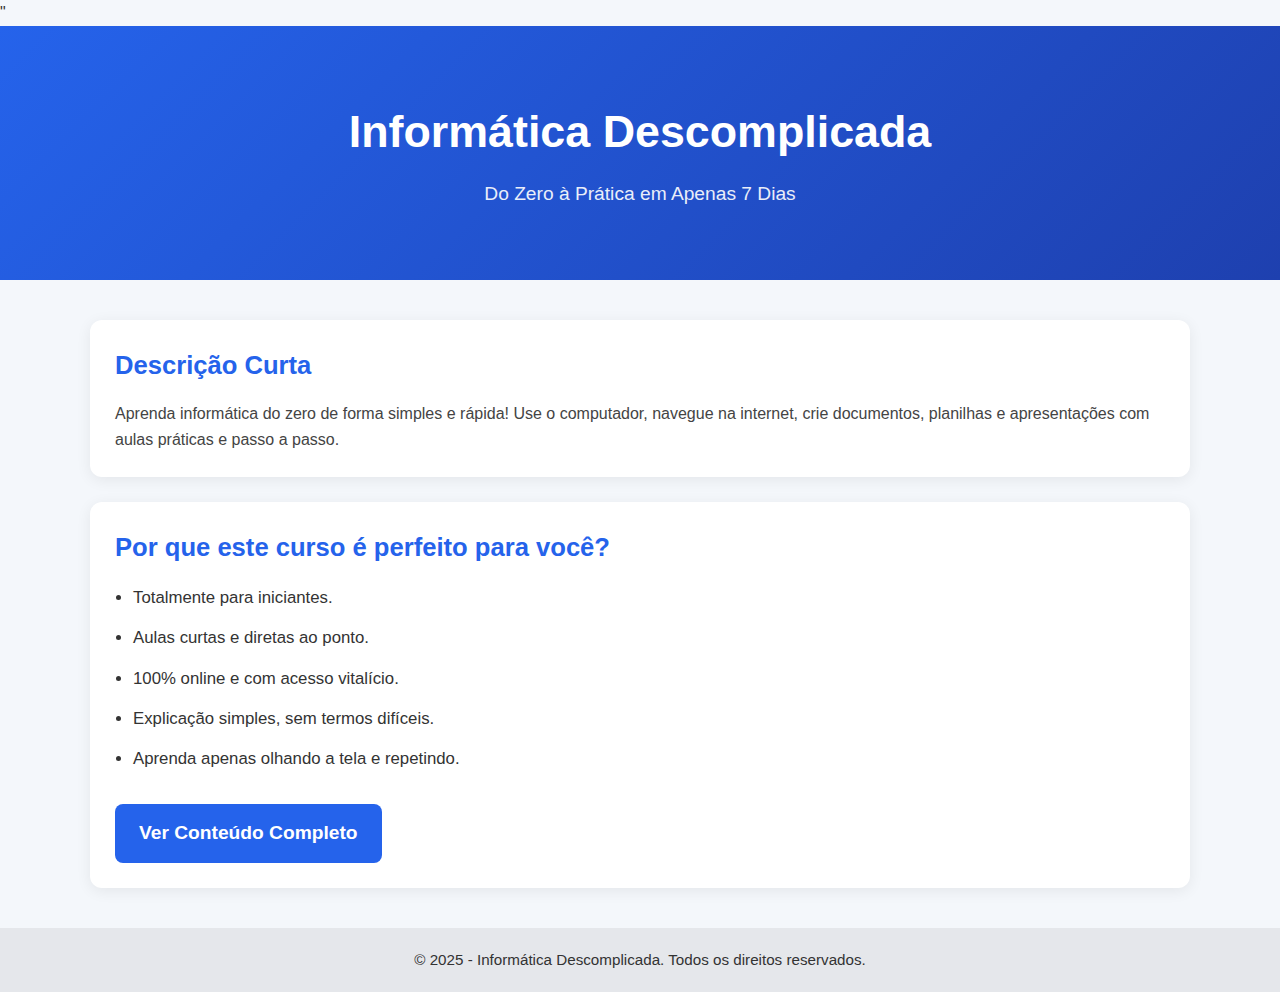
<file: index.html>
<!DOCTYPE html>
<html lang="pt-BR">
<head>
    <meta charset="UTF-8">
    <meta name="viewport" content="width=device-width, initial-scale=1.0">
    <title>Informática Descomplicada – Home</title>
    <link rel="stylesheet" href="style.css">
    <link rel="stylesheet" href="index.css">
"
</head>
<body>

<header>
    <h1>Informática Descomplicada</h1>
    <p>Do Zero à Prática em Apenas 7 Dias</p>
</header>

<div class="container">
    <div class="section">
        <h2>Descrição Curta</h2>
        <p>Aprenda informática do zero de forma simples e rápida! Use o computador, navegue na internet, 
        crie documentos, planilhas e apresentações com aulas práticas e passo a passo.</p>
    </div>

    <div class="section">
        <h2>Por que este curso é perfeito para você?</h2>
        <ul>
            <li>Totalmente para iniciantes.</li>
            <li>Aulas curtas e diretas ao ponto.</li>
            <li>100% online e com acesso vitalício.</li>
            <li>Explicação simples, sem termos difíceis.</li>
            <li>Aprenda apenas olhando a tela e repetindo.</li>
        </ul>
        <a class="btn" href="conteudo.html">Ver Conteúdo Completo</a>
    </div>
</div>

<footer>
    © 2025 - Informática Descomplicada. Todos os direitos reservados.
</footer>

</body>
</html>
</file>
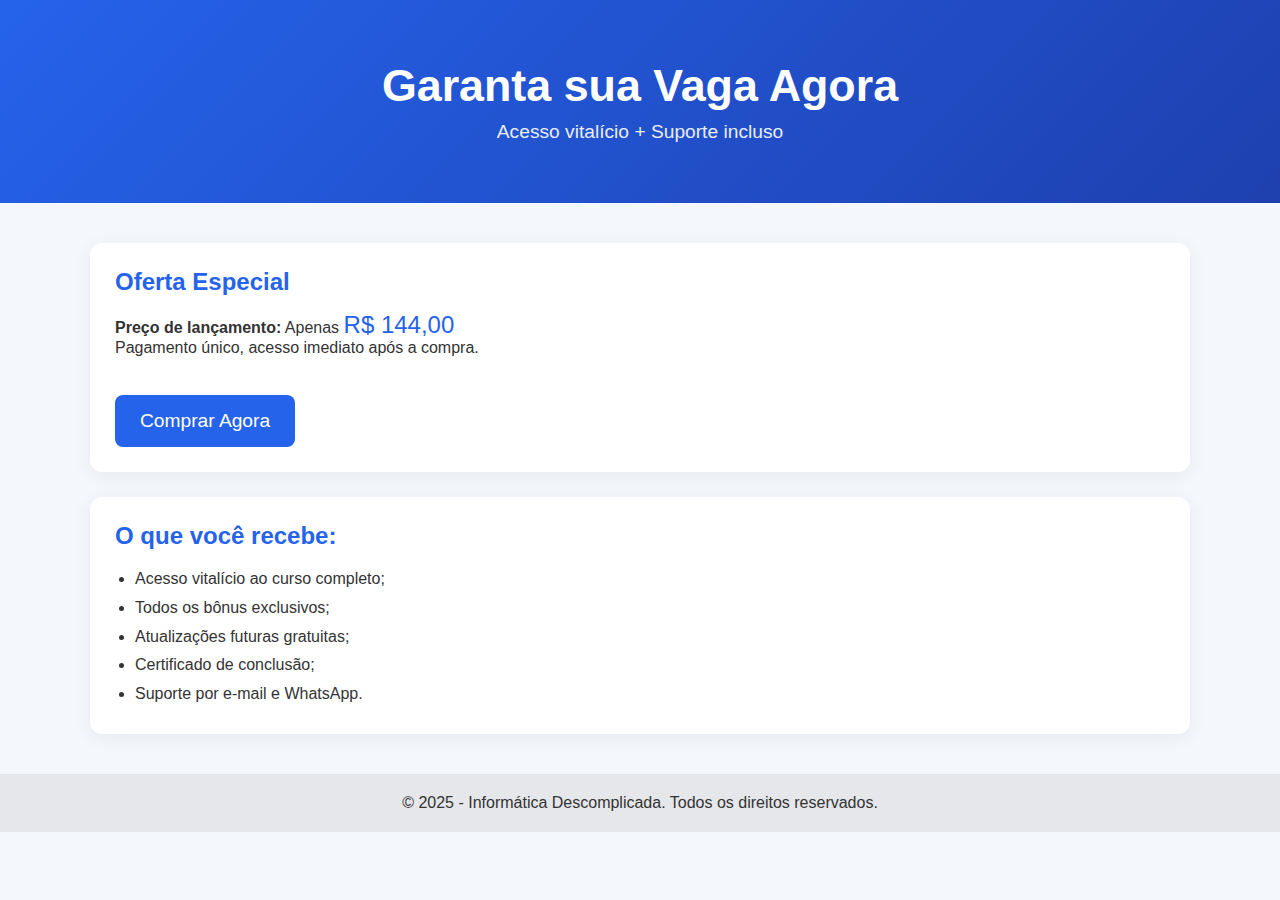
<file: comprar.html>
<!DOCTYPE html>
<html lang="pt-BR">
<head>
    <meta charset="UTF-8">
    <meta name="viewport" content="width=device-width, initial-scale=1.0">
    <title>Comprar – Informática Descomplicada</title>
    <link rel="stylesheet" href="style.css">
</head>
<body>

<header>
    <h1>Garanta sua Vaga Agora</h1>
    <p>Acesso vitalício + Suporte incluso</p>
</header>

<div class="container">
    <div class="section">
        <h2>Oferta Especial</h2>
        <p><b>Preço de lançamento:</b> Apenas <span style="color:#2563eb; font-size:1.5rem;">R$ 144,00</span></p>
        <p>Pagamento único, acesso imediato após a compra.</p>
        <br>
        <a class="btn" href="#">Comprar Agora</a>
        <!-- Aqui você colocará o link da Kiwify -->
    </div>

    <div class="section">
        <h2>O que você recebe:</h2>
        <ul>
            <li>Acesso vitalício ao curso completo;</li>
            <li>Todos os bônus exclusivos;</li>
            <li>Atualizações futuras gratuitas;</li>
            <li>Certificado de conclusão;</li>
            <li>Suporte por e-mail e WhatsApp.</li>
        </ul>
    </div>
</div>

<footer>
    © 2025 - Informática Descomplicada. Todos os direitos reservados.
</footer>

</body>
</html>
</file>
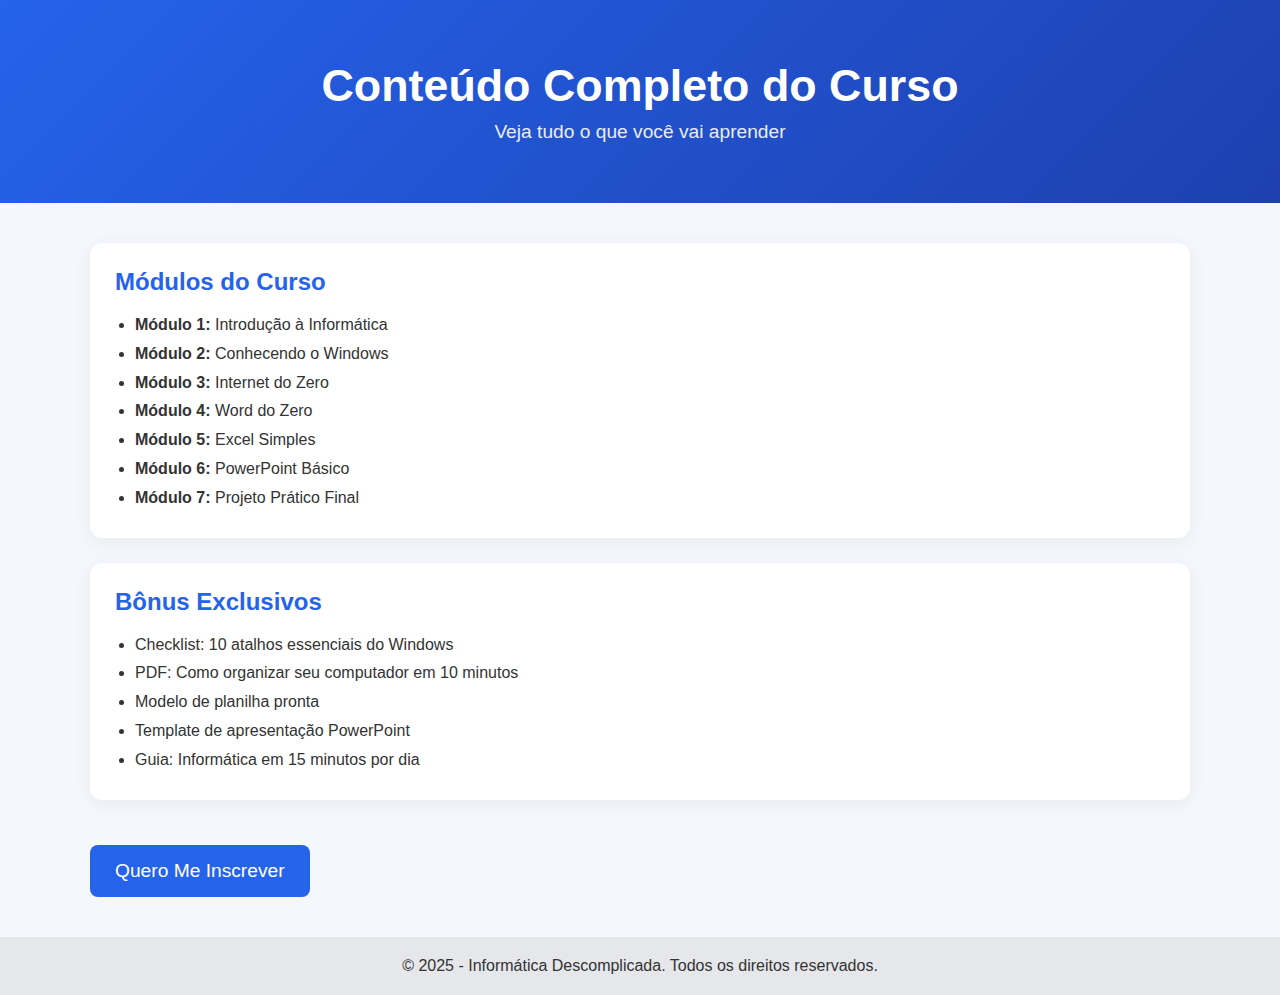
<file: conteudo.html>
<!DOCTYPE html>
<html lang="pt-BR">
<head>
    <meta charset="UTF-8">
    <meta name="viewport" content="width=device-width, initial-scale=1.0">
    <title>Conteúdo do Curso – Informática Descomplicada</title>
    <link rel="stylesheet" href="style.css">
</head>
<body>

<header>
    <h1>Conteúdo Completo do Curso</h1>
    <p>Veja tudo o que você vai aprender</p>
</header>

<div class="container">

    <div class="section">
        <h2>Módulos do Curso</h2>
        <ul>
            <li><b>Módulo 1:</b> Introdução à Informática</li>
            <li><b>Módulo 2:</b> Conhecendo o Windows</li>
            <li><b>Módulo 3:</b> Internet do Zero</li>
            <li><b>Módulo 4:</b> Word do Zero</li>
            <li><b>Módulo 5:</b> Excel Simples</li>
            <li><b>Módulo 6:</b> PowerPoint Básico</li>
            <li><b>Módulo 7:</b> Projeto Prático Final</li>
        </ul>
    </div>

    <div class="section">
        <h2>Bônus Exclusivos</h2>
        <ul>
            <li>Checklist: 10 atalhos essenciais do Windows</li>
            <li>PDF: Como organizar seu computador em 10 minutos</li>
            <li>Modelo de planilha pronta</li>
            <li>Template de apresentação PowerPoint</li>
            <li>Guia: Informática em 15 minutos por dia</li>
        </ul>
    </div>

    <a class="btn" href="comprar.html">Quero Me Inscrever</a>

</div>

<footer>
    © 2025 - Informática Descomplicada. Todos os direitos reservados.
</footer>

</body>
</html>
</file>
<file: style.css>
/* RESET */
* {
    margin: 0;
    padding: 0;
    box-sizing: border-box;
}

body {
    font-family: 'Arial', sans-serif;
    background: #f4f7fb;
    color: #333;
}

/* HEADER */
header {
    background: linear-gradient(135deg, #2563eb, #1e40af);
    color: #fff;
    padding: 60px 20px;
    text-align: center;
    animation: fadeIn 1.2s ease-in-out;
}

header h1 {
    font-size: 2.8rem;
    margin-bottom: 10px;
}

header p {
    font-size: 1.2rem;
    opacity: 0.9;
}

/* CONTAINERS */
.container {
    width: 90%;
    max-width: 1100px;
    margin: 40px auto;
}

.section {
    background: #fff;
    padding: 25px;
    border-radius: 12px;
    margin-bottom: 25px;
    box-shadow: 0 4px 20px rgba(0,0,0,0.06);
    animation: slideUp 0.7s ease;
}

.section h2 {
    color: #2563eb;
    margin-bottom: 15px;
}

/* LISTAS */
ul {
    padding-left: 20px;
    line-height: 1.8;
}

/* BUTTON */
.btn {
    display: inline-block;
    padding: 15px 25px;
    background: #2563eb;
    color: #fff;
    border-radius: 8px;
    text-decoration: none;
    font-size: 1.2rem;
    transition: 0.3s;
    margin-top: 20px;
}

.btn:hover {
    background: #1e40af;
}

/* FOOTER */
footer {
    text-align: center;
    padding: 20px;
    background: #e5e7eb;
    margin-top: 40px;
    animation: fadeIn 1s;
}

/* ANIMAÇÕES */
@keyframes fadeIn {
    from { opacity: 0; }
    to { opacity: 1; }
}

@keyframes slideUp {
    from { transform: translateY(30px); opacity: 0; }
    to { transform: translateY(0); opacity: 1; }
}

/* MOBILE */
@media (max-width: 768px) {
    header h1 { font-size: 2rem; }
    .section { padding: 20px; }
}
</file>
<file: index.css>
/* RESET */
* {
    margin: 0;
    padding: 0;
    box-sizing: border-box;
}

body {
    font-family: "Arial", sans-serif;
    background: #f4f7fb;
    color: #333;
    line-height: 1.6;
}

/* HEADER */
header {
    background: linear-gradient(135deg, #2563eb, #1e40af);
    color: #fff;
    text-align: center;
    padding: 70px 20px;
    animation: fadeIn 1s ease-in-out;
}

header h1 {
    font-size: 2.8rem;
    font-weight: bold;
    margin-bottom: 12px;
}

header p {
    font-size: 1.2rem;
    opacity: 0.9;
}

/* CONTAINER */
.container {
    width: 90%;
    max-width: 1100px;
    margin: 40px auto;
}

/* SECTION */
.section {
    background: #fff;
    padding: 25px;
    margin-bottom: 25px;
    border-radius: 12px;
    box-shadow: 0 3px 15px rgba(0,0,0,0.07);
    animation: slideUp 0.6s ease;
}

.section h2 {
    color: #2563eb;
    font-size: 1.6rem;
    margin-bottom: 15px;
}

.section p {
    font-size: 1rem;
    color: #444;
}

/* LISTAS */
.section ul {
    padding-left: 18px;
}

.section ul li {
    margin-bottom: 10px;
    font-size: 1.05rem;
}

/* BOTÃO */
.btn {
    display: inline-block;
    background: #2563eb;
    color: #fff;
    padding: 14px 24px;
    margin-top: 20px;
    border-radius: 8px;
    font-size: 1.2rem;
    text-decoration: none;
    transition: 0.3s;
    font-weight: bold;
}

.btn:hover {
    background: #1e3fa5;
    transform: scale(1.05);
}

/* FOOTER */
footer {
    text-align: center;
    padding: 20px;
    background: #e5e7eb;
    margin-top: 40px;
    font-size: 0.95rem;
}

/* ANIMAÇÕES */
@keyframes fadeIn {
    from { opacity: 0; }
    to { opacity: 1; }
}

@keyframes slideUp {
    from { transform: translateY(30px); opacity: 0; }
    to { transform: translateY(0); opacity: 1; }
}

/* RESPONSIVO PARA CELULAR */
@media (max-width: 768px) {
    header h1 {
        font-size: 2rem;
    }

    .section {
        padding: 20px;
    }

    .btn {
        font-size: 1.1rem;
        width: 100%;
        text-align: center;
    }
}
</file>
